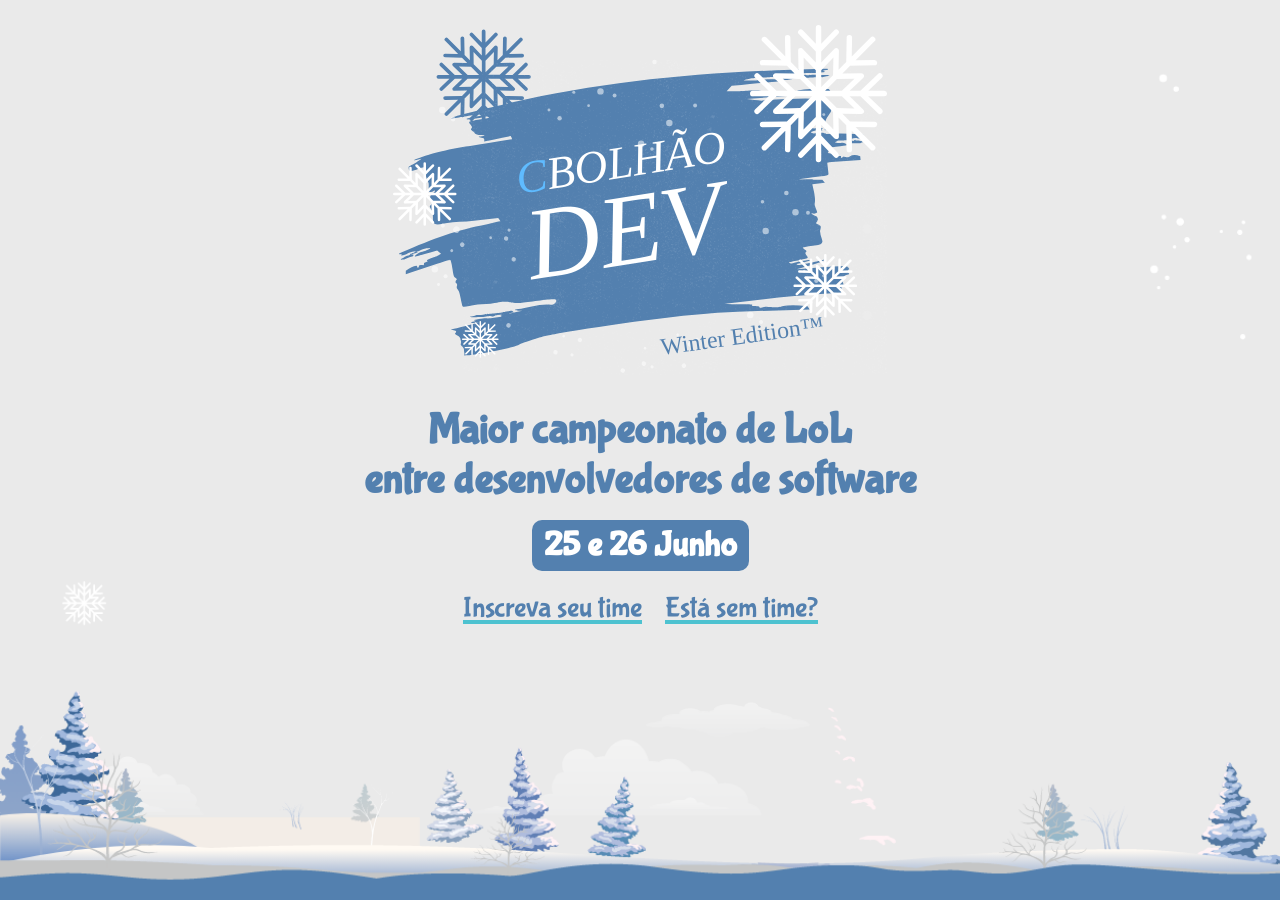
<file: index.html>
<!DOCTYPE html>
<html lang="en">
<head>
  <meta charset="UTF-8">
  <meta http-equiv="X-UA-Compatible" content="IE=edge">
  <meta name="viewport" content="width=device-width, initial-scale=1.0">

  <link rel="icon" href="favicon.png">
  <!--=============== BOXICONS ===============-->
  <link rel="stylesheet" href="https://cdn.jsdelivr.net/npm/boxicons@latest/css/boxicons.min.css">

  <!--=============== FONT  ===============--> 
  <link rel="preconnect" href="https://fonts.googleapis.com">
  <link rel="preconnect" href="https://fonts.gstatic.com" crossorigin>
  <link href="https://fonts.googleapis.com/css2?family=Bubblegum+Sans&family=Mukta:wght@200;400;700&family=Outfit:wght@200;500&display=swap" rel="stylesheet">

  <!--=============== CSS ===============--> 
  <link rel="stylesheet" href="styles.css">

  <!--=============== SOCIAL MEDIA METATAGS ===============--> 
  <link rel="stylesheet" href="styles.css">
  <meta property="og:title" content="CBOLHÃODEV - Winter Edition™ ">
  <meta property="og:description" content="Maior campeonato de LOL entre desenvolvedores de software">

  <meta property="og:image" content="https://cbolhaodev.netlify.app/images/og.png">
  <meta property="og:image:type" content="image/png">
  <meta property="og:image:width" content="800"> 
  <meta property="og:image:height" content="600"> 

  <meta name="twitter:card" value="summary">
  <meta name="twitter:title" content="CBOLHÃODEV - Winter Edition™">
  <meta name=”twitter:description” content="Maior campeonato de LOL entre desenvolvedores de software">
  <meta name="twitter:creator" content="Lincoli Xavier @lincolixavier">
  <meta name="twitter:image" content="https://cbolhaodev.netlify.app/images/og.png">
 
  <title>CBOLHÃODEV - Winter Edition™  </title>
</head>
<body>
  <header>
    <div class="logo">
      <img  height="350" src="images/logo.svg" alt="CBOLHÃODEV">
    </div>
    <h3>Maior campeonato de LoL <br> entre desenvolvedores de software</h3>
    <h5>25 e 26 Junho</h3>

    </header>
    <section class="register-links">
      <a target="_blank" href="https://vn376exqtzn.typeform.com/to/sn5btpkP?typeform-source=admin.typeform.com">Inscreva seu time</a>
      <a target="_blank" href="https://forms.gle/a7AyUkSPdz2kRhFD7">Está sem time?</a>

    </section>

</body>
</html>
</file>
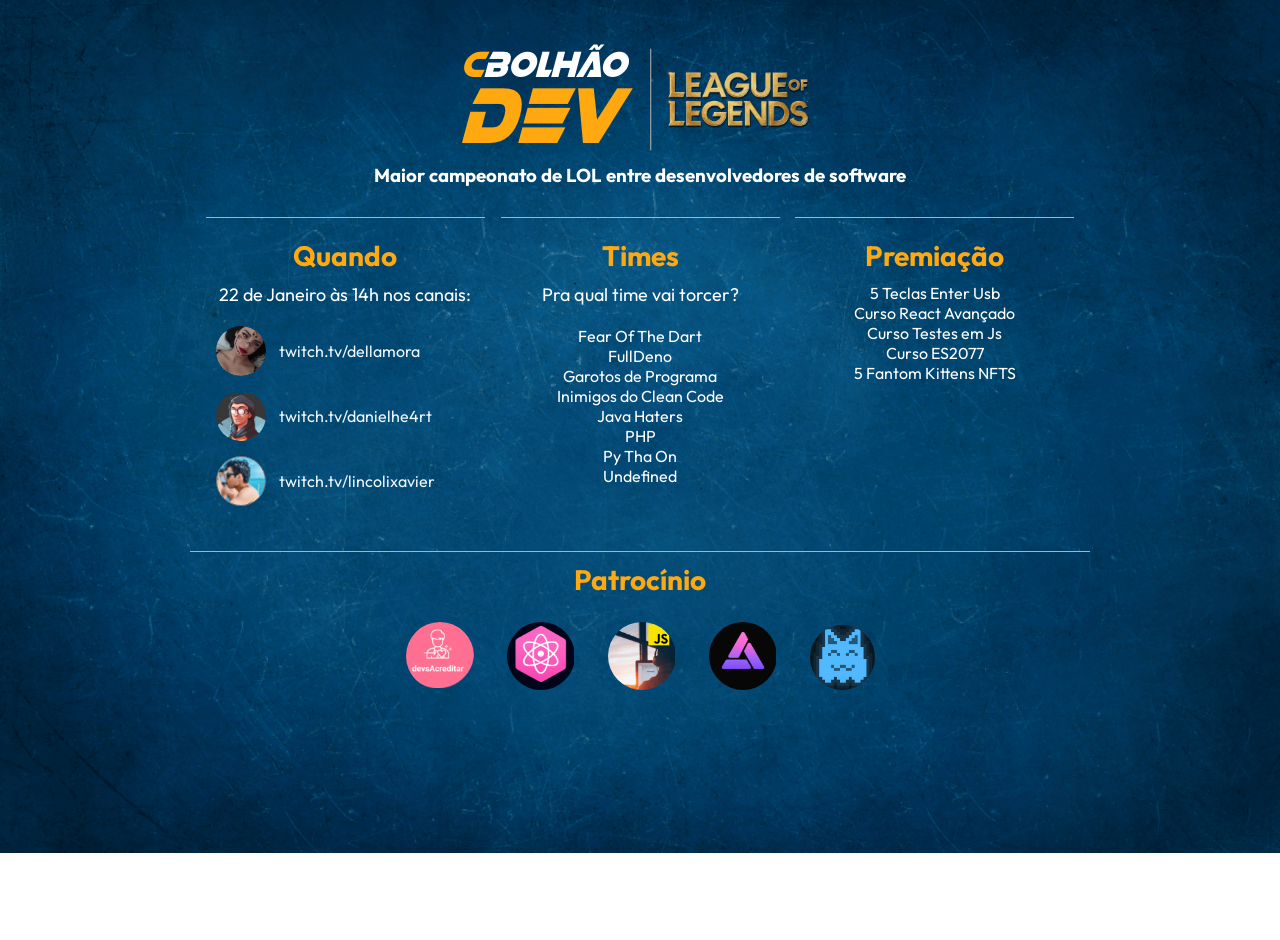
<file: v1/index.html>
<!DOCTYPE html>
<html lang="en">
<head>
  <meta charset="UTF-8">
  <meta http-equiv="X-UA-Compatible" content="IE=edge">
  <meta name="viewport" content="width=device-width, initial-scale=1.0">
  <link rel="icon" href="favicon.png">
  <link rel="preconnect" href="https://fonts.googleapis.com">
  <link rel="preconnect" href="https://fonts.gstatic.com" crossorigin>
  <link href="https://fonts.googleapis.com/css2?family=Mukta:wght@200;400;700&family=Outfit:wght@200;500&display=swap" rel="stylesheet">
  <link rel="stylesheet" href="styles.css">
  <title>CBOLHÃODEV</title>
</head>
<body>
  <header>
    <div class="logo">
      <img src="images/logo.png" alt="CBOLHÃODEV">
    </div>
    <h3>Maior campeonato de LOL entre desenvolvedores de software</h3>
  </header>

  <main class="wrapper-content">
    <ul class="main-content">
      <li class="block-content">
        <h4 class="title">Quando</h4>
        <h5 class="description">22 de Janeiro às 14h nos canais:</h5>
        <ul class="channels">
          <li class="channel">
            <img src="images/dellamora.png" alt="">
            <a target="_blank" href="https://www.twitch.tv/dellamora">twitch.tv/dellamora</a>
          </li>
          <li class="channel">
            <img src="images/daniel.png" alt="">
            <a target="_blank" href="https://www.twitch.tv/danielhe4rt">twitch.tv/danielhe4rt</a>
          </li>
          <li class="channel">
            <img src="images/eu.png" alt="">
            <a target="_blank" href="https://www.twitch.tv/lincolixavier">twitch.tv/lincolixavier</a>
          </li>
        </ul>
      </li>
      <li class="block-content">
        <h4 class="title">Times</h4>
        <h5 class="description">Pra qual time vai torcer?</h5>
        <ul class="teams">
          <li>Fear Of The Dart </li> 
          <li>FullDeno </li>  
          <li>Garotos de Programa </li> 
          <li>Inimigos do Clean Code</li>  
          <li>Java Haters </li>  
          <li>PHP  </li>  
          <li>Py Tha On </li>  
          <li>Undefined</li>  
        </ul>
      </li>
      <li class="block-content">
        <h4 class="title">Premiação</h4>
        <ul>
          <li>5 Teclas Enter Usb</li>
          <li>Curso React Avançado</li>
          <li>Curso Testes em Js</li>
          <li>Curso ES2077</li>
          <li>5 Fantom Kittens NFTS</li>
        </ul>
      </li>
    </ul>
    <section class="sponsors">
      <h3 class="title">Patrocínio</h3>
      <ul class="sponsors-list">
        <li> <a target="_blank" href="https://devsacreditar.com.br/"><img src="images/devs.png" alt=""></a>  </li>
        <li> <a target="_blank" href="https://reactavancado.com.br/"> <img src="images/reactavancado.png" alt=""> </a></li>
        <li> <a target="_blank" href="https://javascript.tv.br/"><img src="images/testesjs.png" alt=""> </a> </li>
        <li> <a target="_blank" href="https://es77.dev/"> <img src="images/es2077.png" alt=""></a> </li>
        <li> <a target="_blank" href="https://twitter.com/FakewormsStudio"><img src="images/fantomkittens.png" alt=""> </a> </li>
      </ul>
    </section>
  </main>

  

</body>
</html>
</file>
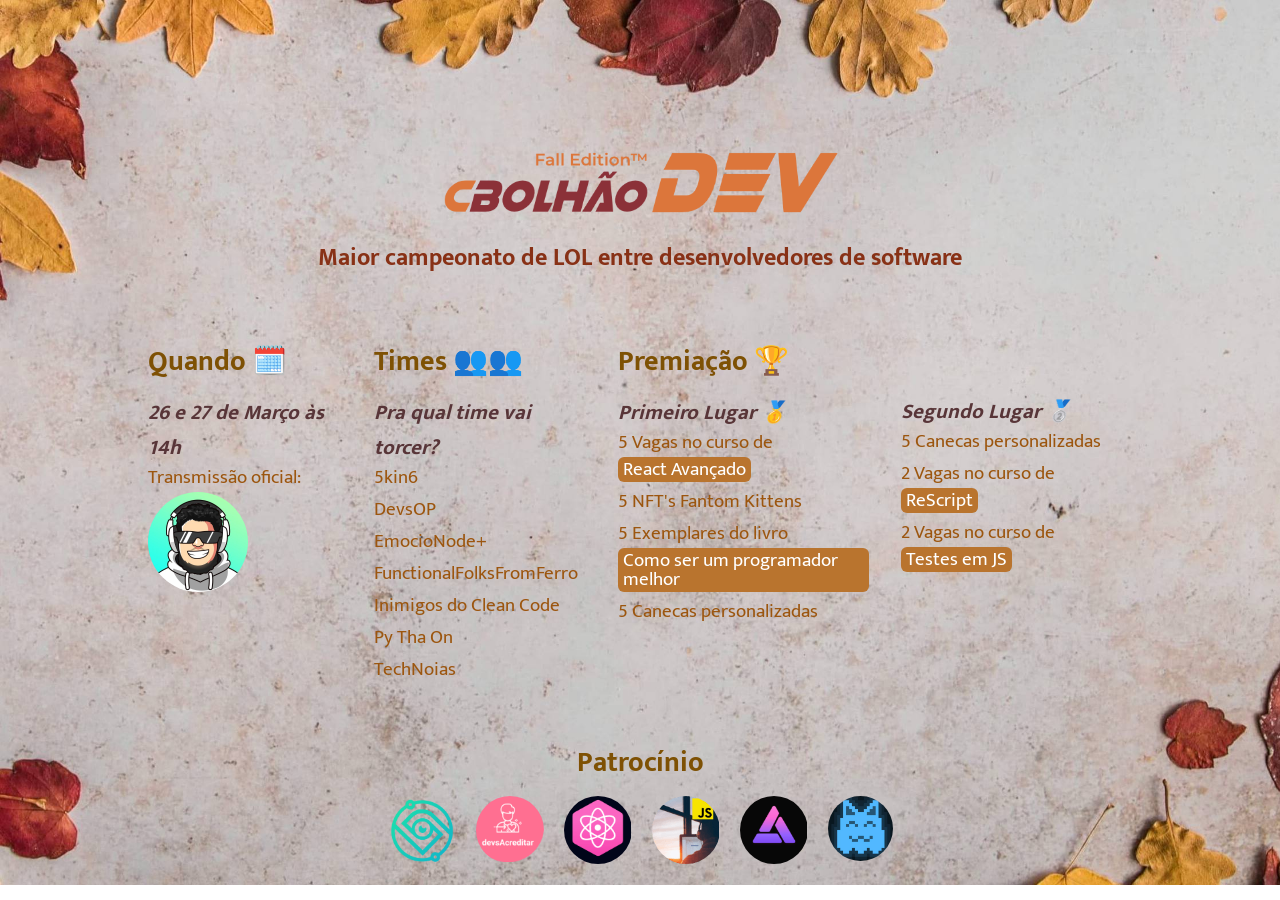
<file: v2/index.html>
<!DOCTYPE html>
<html lang="en">
<head>
  <meta charset="UTF-8">
  <meta http-equiv="X-UA-Compatible" content="IE=edge">
  <meta name="viewport" content="width=device-width, initial-scale=1.0">

  <link rel="icon" href="favicon.png">
  <!--=============== BOXICONS ===============-->
  <link rel="stylesheet" href="https://cdn.jsdelivr.net/npm/boxicons@latest/css/boxicons.min.css">

  <!--=============== FONT  ===============--> 
  <link rel="preconnect" href="https://fonts.googleapis.com">
  <link rel="preconnect" href="https://fonts.gstatic.com" crossorigin>
  <link href="https://fonts.googleapis.com/css2?family=Mukta:wght@200;400;700&display=swap" rel="stylesheet">

  <!--=============== CSS ===============--> 
  <link rel="stylesheet" href="styles.css">

  <!--=============== SOCIAL MEDIA METATAGS ===============--> 
  <link rel="stylesheet" href="styles.css">
  <meta property="og:title" content="CBOLHÃODEV - Fall Edition™ ">
  <meta property="og:description" content="Maior campeonato de LOL entre desenvolvedores de software">

  <meta property="og:image" content="https://cbolhaodev.netlify.app/images/og.png">
  <meta property="og:image:type" content="image/png">
  <meta property="og:image:width" content="800"> 
  <meta property="og:image:height" content="600"> 

  <meta name="twitter:card" value="summary">
  <meta name="twitter:title" content="CBOLHÃODEV - Fall Edition™">
  <meta name=”twitter:description” content="Maior campeonato de LOL entre desenvolvedores de software">
  <meta name="twitter:creator" content="Lincoli Xavier @lincolixavier">
  <meta name="twitter:image" content="https://cbolhaodev.netlify.app/images/og.png">
 
  <title>CBOLHÃODEV - Fall Edition™  </title>
</head>
<body>
  <header>
    <div class="logo">
      <img width="400" src="images/logo.png" alt="CBOLHÃODEV">
    </div>
    <h3>Maior campeonato de LOL entre desenvolvedores de software</h3>
  </header>

  <ul class="main-content">
    <li class="block-content">
      <h4 class="title">Quando 🗓️</h4>
      <h5 class="description">26 e 27 de Março às 14h</h5>
      <ul class="channels">
        <li class="channel">
          <small>Transmissão oficial:  <br>
          <a target="_blank" href="https://www.twitch.tv/devmozao">
            <figure>
              <img width="100" height="100" src="images/mozao.jpeg" alt="Twitch do Dev Mozão">
            </figure> 
          </a>
        </small>  
        </li>
      </ul>
    </li>
    <li class="block-content">
      <h4 class="title">Times 👥👥 </h4>
      <h5 class="description">Pra qual time vai torcer?</h5>
      <ul class="teams">
        <li><small>5kin6</small></li> 
        <li><small>DevsOP</small> </li>  
        <li><small>EmocioNode+</small> </li> 
        <li><small>FunctionalFolksFromFerro</small></li>
        <li><small>Inimigos do Clean Code</small></li>  
        <li><small>Py Tha On</small> </li>  
        <li><small>TechNoias</small></li>  
      </ul>
    </li>
    <li class="block-content prizes">
      <div class="block">
        <h4 class="title">Premiação 🏆</h4>

        <h6 class="description">Primeiro Lugar 🥇 </h6>
        <ul>
          <li><small>5 Vagas no curso de <a class="link" href="https://reactavancado.com.br/">React Avançado</a> </small> </li>
          <li><small>5 NFT's Fantom Kittens</small> </li>
          <li><small>5 Exemplares do livro <br> <a class="link" href="https://amzn.to/3J9CkDX">Como ser um programador melhor</a></small> </li>
          <li><small>5 Canecas personalizadas</small> </li>
        </ul>
      </div>
      <div class="block prize">
        <h6 class="description">Segundo Lugar 🥈 </h6>
        <ul>
          <li><small>5 Canecas personalizadas</small></li>
          <li><small>2 Vagas no curso de <a class="link" href="https://reactavancado.com.br/">ReScript</a></small></li>
          <li><small>2 Vagas no curso de <a class="link" href="https://reactavancado.com.br/">Testes em JS</a></small></li>
        </ul>
      </div>
      
    </li>
  </ul>

  <section class="sponsors">
    <h3 class="title">Patrocínio</h3>
    <ul class="sponsors-list">
      <li> <a target="_blank" title="Visum Digital" href="https://visumdigital.com/"><img width="68" src="images/logoVisum.png" alt="Visum Digital"></a>  </li>
      <li> <a target="_blank" title="Devs Acreditar" href="https://devsacreditar.com.br/"><img src="images/devs.png" alt=""></a>  </li>
      <li> <a target="_blank" title="React Avançado - Willian Justen" href="https://reactavancado.com.br/"> <img src="images/reactavancado.png" alt=""> </a></li>
      <li> <a target="_blank" title="Testem em JS - Fabio Vedovelli" href="https://javascript.tv.br/"><img src="images/testesjs.png" alt=""> </a> </li>
      <li> <a target="_blank" title="ES2077" href="https://es77.dev/"> <img src="images/es2077.png" alt=""></a> </li>
      <li> <a target="_blank" title="NFT's Fantom Kittens" href="https://twitter.com/FakewormsStudio"><img src="images/fantomkittens.png" alt=""> </a> </li>
    </ul>
  </section>
</body>
</html>
</file>
<file: styles.css>
/* RESET */
*,
div {
  margin: 0;
  padding: 0;
  box-sizing: border-box;
}
ul,
li {
  list-style: none;
  margin-bottom: 0.313rem;
}
a {
  text-decoration: none;
}

body {
  background: url("./images/bg.png") no-repeat;
  background-size: cover;
  font-family: 'Bubblegum Sans', cursive;
  min-height: 100vh;
}

/*  HEADER */
header {
  display: flex;
  flex-wrap: wrap;
  justify-content: center;
  width: 100%;
  position: relative;
  align-items: center;
}

header .logo,
header h3 {
  width: 100%;
  text-align: center;
}
header .logo{
  margin: 25px 0;
}

header h3{
  font-size: 43px;
  color: #5380AF;
  margin-bottom: 15px;
}
header h5{
  font-size: 35px;
  color: #FFF;
  background: #5380AF;
  border-radius: 10px;
  padding: 5px 12px;
}

.register-links{
  text-align: center;
  margin-top: 20px;
}
.register-links a{
  color: #5380AF;
  margin: 10px;
  position: relative;
  font-size: 29px;
}
.register-links a:before{
  content:'';
  position: absolute;
  width: 100%;
  height: 4px;
  background: #4dc2d0;
  bottom: 1px;
  left: 0;
  transition: all 0.3s ease;
  z-index: -1;
}
.register-links a:hover:before{
  height: 10px;  
  opacity: 0.8;
}


@media screen and (max-width: 800px) {
  .logo img{
    height: 217px;
  }
  header h3{
    font-size: 30px;
  }
  header h5{
    font-size: 25px;
  }
}

@media screen and (max-width: 500px) {
  .register-links a{
    display: inline-block;
  }
}
</file>
<file: v1/styles.css>
/* RESET */
*,
div {
  margin: 0;
  padding: 0;
  box-sizing: border-box;
}
ul,
li {
  list-style: none;
}
a {
  text-decoration: none;
}

body {
  background: url("./images/bg.png") no-repeat;
  background-size: 100%;
  background-attachment: fixed;
  width: 100vw;
  height: 100vh;
  color: white;
  font-family: "Outfit", sans-serif;
  overflow: hidden;
}

/*  HEADER */
header {
  display: flex;
  flex-wrap: wrap;
  justify-content: center;
  width: 100%;
  margin-top: 40px;
}
header .logo,
header h3 {
  width: 100%;
  text-align: center;
}

/* MAIN  CONTENT */
.wrapper-content {
  margin-top: 30px;
}
.main-content {
  display: flex;
  justify-content: space-evenly;
  max-width: 900px;
  width: 90%;
  margin: 20px auto;
}
.block-content {
  width: 31%;
  border-top: 1px solid #ffa810;
  padding: 10px;
  text-align: center;
}
.title {
  font-size: 28px;
  color: #ffa810;
  margin: 10px 0;
}
.block-content .description {
  font-size: 18px;
  font-weight: normal;
}
.channels {
  margin-top: 20px;
}
.channels .channel {
  display: flex;
  align-items: center;
  margin: 15px 0;
}
.channels .channel img {
  margin-right: 10px;
}
.channels .channel a {
  color: aliceblue;
  padding: 3px;
  transition: all 0.2s ease-in;
}
.channels .channel a:hover {
  background-color: rgb(1, 11, 20);
}

.teams {
  margin-top: 20px;
}

.sponsors {
  width: 100%;
  text-align: center;
}
.sponsors {
  max-width: 900px;
  width: 90%;
  margin: auto;
  border-top: 1px solid #ffa810;
}
.sponsors-list li {
  margin: 15px;
  display: inline-block;
}
</file>
<file: v2/styles.css>
/* RESET */
*,
div {
  margin: 0;
  padding: 0;
  box-sizing: border-box;
}
ul,
li {
  list-style: none;
  margin-bottom: 0.313rem;
}
a {
  text-decoration: none;
}

body {
  background: url("./images/bg.jpeg") no-repeat;
  background-size: cover;
  font-family: "Mukta", sans-serif;
}

/*  HEADER */
header {
  display: flex;
  flex-wrap: wrap;
  justify-content: center;
  width: 100%;
  position: relative;
  align-items: center;
  margin-top: 7.875rem;
}

header .logo,
header h3 {
  width: 100%;
  text-align: center;
  opacity: 0;
  animation-name: slide;
  animation-duration: 0.5s;
  animation-fill-mode: forwards;
  animation-play-state: running;
}

header h3 {
  font-size: 1.5rem;
  color: #883116;
}

.sponsors {
  width: 90%;
  text-align: center;
  margin: auto;
}
.sponsors-list {
  display: flex;
  justify-content: center;
  width: 100%;
  flex-wrap: wrap;
}
.sponsors-list a {
  margin: 10px;
}
/* MAIN  CONTENT */
.main-content {
  margin: 1.875rem auto;
  display: flex;
  width: 80%;
  justify-content: center;
}
.block-content {
  width: fit-content;
  margin: 20px;
}
.block-content .description {
  font-size: 1.3rem;
  color: #583538;
  font-style: oblique;
}
.block-content li small {
  font-size: 1.2rem;
  line-height: 1;
  color: #9c560f;
}
.block-content li .link {
  background: #b9742e;
  color: #fff;
  border-radius: 6px;
  padding: 3px 5px;
  display: inline-block;
}

.prizes {
  display: flex;
}
.prize {
  margin-top: 4.12rem;
  margin-left: 2rem;
}
.channel figure {
  width: 100px;
  height: 100px;
  overflow: hidden;
  border-radius: 50%;
  text-align: center;
  display: block;
}

.title {
  font-size: 1.75rem;
  color: #7e5104;
  margin: 0.625rem 0;
}

/* ANIMATION */

@keyframes slide {
  to {
    opacity: 1;
  }
}

/* RESPONSIVE */

@media screen and (max-width: 1093px) {
  header .logo {
    width: 80%;
  }
  header .logo img {
    max-width: 100%;
  }
  .main-content {
    flex-wrap: wrap;
    text-align: center;
    justify-content: center;
  }
  .block-content,
  .block {
    flex-wrap: wrap;
    width: 100%;
  }
  .prize {
    margin-top: 0;
  }
  figure {
    margin: auto;
  }
}

@media screen and (max-width: 750px) {
  body {
    background-position: -188px 1px;
  }
  header h3 {
    padding: 0 3.125rem;
  }
}
</file>
